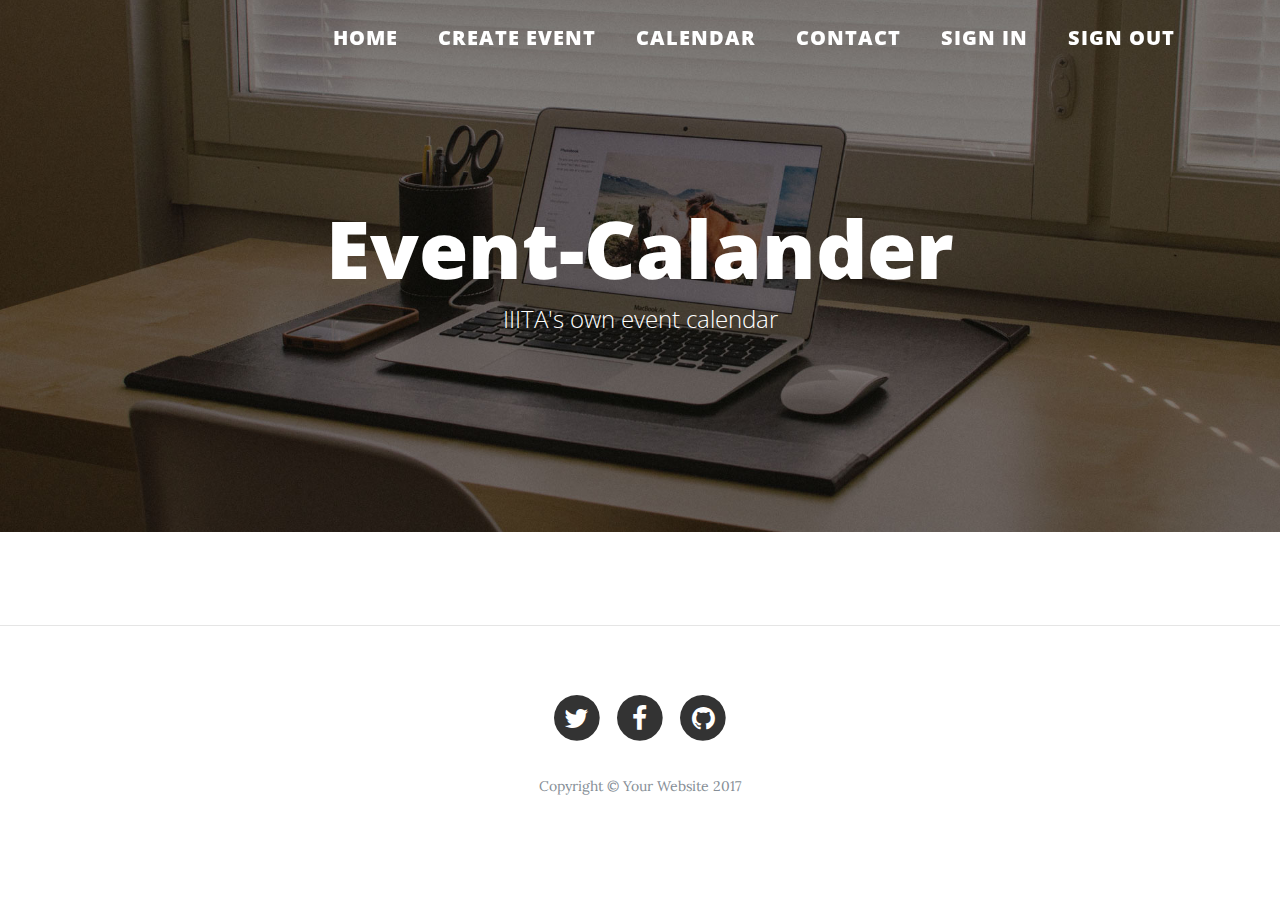
<file: index.html>
<!DOCTYPE html>
<html>
  <head>
    <title>Event-Calendar</title>
    <meta charset='utf-8' />
    <link rel="shortcut icon" href="icon.ico" />
    <link href="vendor/bootstrap/css/bootstrap.min.css" rel="stylesheet">

    <!-- Custom fonts for this template -->
    <link href="vendor/font-awesome/css/font-awesome.min.css" rel="stylesheet" type="text/css">
    <link href='https://fonts.googleapis.com/css?family=Lora:400,700,400italic,700italic' rel='stylesheet' type='text/css'>
    <link href='https://fonts.googleapis.com/css?family=Open+Sans:300italic,400italic,600italic,700italic,800italic,400,300,600,700,800' rel='stylesheet' type='text/css'>

    <!-- Custom styles for this template -->
    <link href="css/clean-blog.min.css" rel="stylesheet">
  </head>
  <body>
    <!-- Navigation -->
    <nav class="navbar navbar-expand-lg navbar-light fixed-top" id="mainNav">
      <div class="container">
        
        <button class="navbar-toggler navbar-toggler-right" type="button" data-toggle="collapse" data-target="#navbarResponsive" aria-controls="navbarResponsive" aria-expanded="false" aria-label="Toggle navigation">
          Menu
          <i class="fa fa-bars"></i>
        </button>
        <div class="collapse navbar-collapse" id="navbarResponsive">
          <ul class="navbar-nav ml-auto">
            <li class="nav-item">
              <a class="nav-link" href="index.html" style="font-size: 20px;">Home</a>
            </li>
            <li class="nav-item">
              <a class="nav-link" href="about.html" style="font-size: 20px;">Create Event</a>
            </li>
            <li class="nav-item">
              <a class="nav-link" href="post.html" style="font-size: 20px;">Calendar</a>
            </li>
            <li class="nav-item">
              <a class="nav-link" href="contact.html" style="font-size: 20px;">Contact</a>
            </li>
            <li class="nav-item">
              <a class="nav-link" href="#" id="authorize-button" style="font-size: 20px;">Sign In</a>
            </li>
            <li class="nav-item">
              <a class="nav-link" href="#" id="signout-button" style="font-size: 20px;">Sign Out</a>
            </li>
          </ul>
        </div>
      </div>
    </nav>



    <!-- Page Header -->
    <header class="masthead" style="background-image: url('img/home-bg.jpg')">
      <div class="container">
        <div class="row">
          <div class="col-lg-8 col-md-10 mx-auto">
            <div class="site-heading">
              <h1 style="z-index: 10">Event-Calander</h1>
              <span class="subheading">IIITA's own event calendar</span>
            </div>
          </div>
        </div>
      </div>
    </header>

   

    <!-- Main Content -->
    <div class="container">
      <h2 id="heading"></h2>
      <pre id="content" style="z-index: 10;">
      </pre>
    </div>

    <hr>
    <!-- Footer -->
    <footer>
      <div class="container">
        <div class="row">
          <div class="col-lg-8 col-md-10 mx-auto">
            <ul class="list-inline text-center">
              <li class="list-inline-item">
                <a href="#">
                  <span class="fa-stack fa-lg">
                    <i class="fa fa-circle fa-stack-2x"></i>
                    <i class="fa fa-twitter fa-stack-1x fa-inverse"></i>
                  </span>
                </a>
              </li>
              <li class="list-inline-item">
                <a href="#">
                  <span class="fa-stack fa-lg">
                    <i class="fa fa-circle fa-stack-2x"></i>
                    <i class="fa fa-facebook fa-stack-1x fa-inverse"></i>
                  </span>
                </a>
              </li>
              <li class="list-inline-item">
                <a href="#">
                  <span class="fa-stack fa-lg">
                    <i class="fa fa-circle fa-stack-2x"></i>
                    <i class="fa fa-github fa-stack-1x fa-inverse"></i>
                  </span>
                </a>
              </li>
            </ul>
            <p class="copyright text-muted">Copyright &copy; Your Website 2017</p>
          </div>
        </div>
      </div>
    </footer>
    <script type="text/javascript" src="script.js"></script>
    <script type="text/javascript">
      var CLIENT_ID = '670841775630-9tkl6gurlc1p6tqfl2gkbb2saetruig9.apps.googleusercontent.com';

      // Array of API discovery doc URLs for APIs used by the quickstart
      var DISCOVERY_DOCS = ["https://www.googleapis.com/discovery/v1/apis/calendar/v3/rest"];

      // Authorization scopes required by the API; multiple scopes can be
      // included, separated by spaces.
      var SCOPES = "https://www.googleapis.com/auth/calendar";

      var authorizeButton = document.getElementById('authorize-button');
      var signoutButton = document.getElementById('signout-button');

      /**
       *  On load, called to load the auth2 library and API client library.
       */
      function handleClientLoad() {
        gapi.load('client:auth2', initClient);
      }

      /**
       *  Initializes the API client library and sets up sign-in state
       *  listeners.
       */
      function initClient() {
        gapi.client.init({
          discoveryDocs: DISCOVERY_DOCS,
          clientId: CLIENT_ID,
          scope: SCOPES
        }).then(function () {
          // Listen for sign-in state changes.
          gapi.auth2.getAuthInstance().isSignedIn.listen(updateSigninStatus);

          // Handle the initial sign-in state.
          updateSigninStatus(gapi.auth2.getAuthInstance().isSignedIn.get());
          authorizeButton.onclick = handleAuthClick;
          signoutButton.onclick = handleSignoutClick;
          listUpcomingEvents();
        });
      }

      /**
       *  Called when the signed in status changes, to update the UI
       *  appropriately. After a sign-in, the API is called.
       */
      function updateSigninStatus(isSignedIn) {
        if (isSignedIn) {
          authorizeButton.style.display = 'none';
          signoutButton.style.display = 'block';
        } else {
          authorizeButton.style.display = 'block';
          signoutButton.style.display = 'none';
        }
      }

      function handleAuthClick(event) {
        gapi.auth2.getAuthInstance().signIn();
      }

      function handleSignoutClick(event) {
        gapi.auth2.getAuthInstance().signOut();
      }

      function appendPre(message) {
        var pre = document.getElementById('content');
        var textContent = document.createTextNode(message + '\n\n');
        pre.appendChild(textContent);
      }
      function listUpcomingEvents() {
        gapi.client.calendar.events.list({
          'calendarId': 'iiita.ac.in_64drkdvmmo424joieae2faae7g@group.calendar.google.com',
          'timeMin': (new Date()).toISOString(),
          'showDeleted': false,
          'singleEvents': true,
          'maxResults': 10,
          'orderBy': 'startTime'
        }).then(function(response) {
          var events = response.result.items;
          document.getElementById("heading").innerHTML = "Upcoming events: <br>";
          if (events.length > 0) {
            for (i = 0; i < events.length; i++) {
              var event = events[i];
              var when = event.start.dateTime;
              if (!when) {
                when = event.start.date;
              }
              appendPre(event.summary + ' (' + when + ')');        
            }
          } else {
            appendPre('No upcoming events found.');
          }
        });
      }
    </script>

    <script async defer src="https://apis.google.com/js/api.js"
      onload="this.onload=function(){};handleClientLoad()"
      onreadystatechange="if (this.readyState === 'complete') this.onload()">
    </script>
  </body>
</html>
</file>
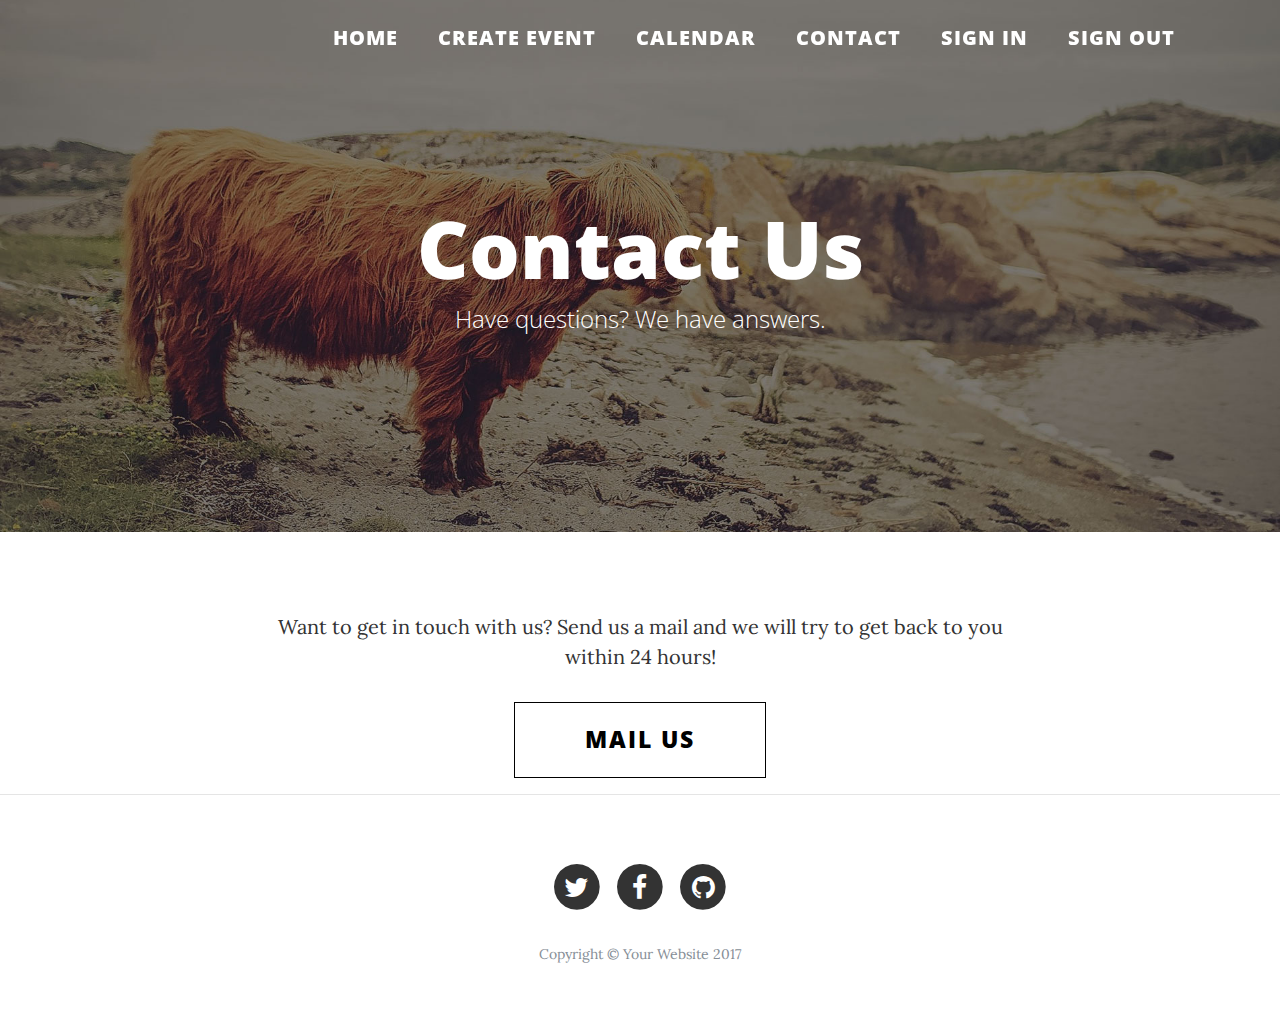
<file: contact.html>
<!DOCTYPE html>
<html>
  <head>
    <title>Google Calendar API Quickstart</title>
    <meta charset='utf-8' />
    <link rel="shortcut icon" href="icon.ico" />
    <link href="vendor/bootstrap/css/bootstrap.min.css" rel="stylesheet">

    <!-- Custom fonts for this template -->
    <link href="vendor/font-awesome/css/font-awesome.min.css" rel="stylesheet" type="text/css">
    <link href='https://fonts.googleapis.com/css?family=Lora:400,700,400italic,700italic' rel='stylesheet' type='text/css'>
    <link href='https://fonts.googleapis.com/css?family=Open+Sans:300italic,400italic,600italic,700italic,800italic,400,300,600,700,800' rel='stylesheet' type='text/css'>

    <!-- Custom styles for this template -->
    <link href="css/clean-blog.min.css" rel="stylesheet">
    <link href="calender.css" rel="stylesheet" type="text/css">
  </head>
  <body>
        <!-- Navigation -->
    <nav class="navbar navbar-expand-lg navbar-light fixed-top" id="mainNav">
      <div class="container">
        
        <button class="navbar-toggler navbar-toggler-right" type="button" data-toggle="collapse" data-target="#navbarResponsive" aria-controls="navbarResponsive" aria-expanded="false" aria-label="Toggle navigation">
          Menu
          <i class="fa fa-bars"></i>
        </button>
        <div class="collapse navbar-collapse" id="navbarResponsive">
          <ul class="navbar-nav ml-auto">
            <li class="nav-item">
              <a class="nav-link" href="index.html" style="font-size: 20px;">Home</a>
            </li>
            <li class="nav-item">
              <a class="nav-link" href="about.html" style="font-size: 20px;">Create Event</a>
            </li>
            <li class="nav-item">
              <a class="nav-link" href="post.html" style="font-size: 20px;">Calendar</a>
            </li>
            <li class="nav-item">
              <a class="nav-link" href="contact.html" style="font-size: 20px;">Contact</a>
            </li>
            <li class="nav-item">
              <a class="nav-link" href="#" id="authorize-button" style="font-size: 20px;">Sign In</a>
            </li>
            <li class="nav-item">
              <a class="nav-link" href="#" id="signout-button" style="font-size: 20px;">Sign Out</a>
            </li>
          </ul>
        </div>
      </div>
    </nav>

    <!-- Page Header -->
    <header class="masthead" style="background-image: url('img/contact-bg.jpg')">
      <div class="container">
        <div class="row">
          <div class="col-lg-8 col-md-10 mx-auto">
            <div class="page-heading">
              <h1>Contact Us</h1>
              <span class="subheading">Have questions? We have answers.</span>
            </div>
          </div>
        </div>
      </div>
    </header>



    <!-- Main Content -->
    <div class="container">
      <div class="row">
        <div class="col-lg-8 col-md-10 mx-auto">
          <p style="text-align: center">Want to get in touch with us? Send us a mail and we will try to get back to you within 24 hours!</p>
          <!-- Contact Form - Enter your email address on line 19 of the mail/contact_me.php file to make this form work. -->
          <!-- WARNING: Some web hosts do not allow emails to be sent through forms to common mail hosts like Gmail or Yahoo. It's recommended that you use a private domain email address! -->
          <!-- NOTE: To use the contact form, your site must be on a live web host with PHP! The form will not work locally! -->
          <!--<form name="sentMessage" id="contactForm" novalidate>
            <div class="control-group">
              <div class="form-group floating-label-form-group controls">
                <label>Name</label>
                <input type="text" class="form-control" placeholder="Name" id="name" required data-validation-required-message="Please enter your name.">
                <p class="help-block text-danger"></p>
              </div>
            </div>
            <div class="control-group">
              <div class="form-group floating-label-form-group controls">
                <label>Email Address</label>
                <input type="email" class="form-control" placeholder="Email Address" id="email" required data-validation-required-message="Please enter your email address.">
                <p class="help-block text-danger"></p>
              </div>
            </div>
            <div class="control-group">
              <div class="form-group col-xs-12 floating-label-form-group controls">
                <label>Phone Number</label>
                <input type="tel" class="form-control" placeholder="Phone Number" id="phone" required data-validation-required-message="Please enter your phone number.">
                <p class="help-block text-danger"></p>
              </div>
            </div>
            <div class="control-group">
              <div class="form-group floating-label-form-group controls">
                <label>Message</label>
                <textarea rows="5" class="form-control" placeholder="Message" id="message" required data-validation-required-message="Please enter a message."></textarea>
                <p class="help-block text-danger"></p>
              </div>
            </div>
            <br>
            <div id="success"></div>
            <div class="form-group">
              <button type="submit" class="btn btn-secondary" id="sendMessageButton">Send</button>
            </div>
          </form>
      -->

      <link href="buttoncontactus.css" rel="stylesheet" type="text/css">
        <div class='btn-cont'>
        <a class='btn' href='mailto:iit2016083@iiita.ac.in'>
          MAIL US
          <span class='line-1'></span>
          <span class='line-2'></span>
          <span class='line-3'></span>
          <span class='line-4'></span>
        </a>
    </div>
        </div>
      </div>
    </div>

    <hr>

    <!-- Footer -->
    <footer>
      <div class="container">
        <div class="row">
          <div class="col-lg-8 col-md-10 mx-auto">
            <ul class="list-inline text-center">
              <li class="list-inline-item">
                <a href="#">
                  <span class="fa-stack fa-lg">
                    <i class="fa fa-circle fa-stack-2x"></i>
                    <i class="fa fa-twitter fa-stack-1x fa-inverse"></i>
                  </span>
                </a>
              </li>
              <li class="list-inline-item">
                <a href="#">
                  <span class="fa-stack fa-lg">
                    <i class="fa fa-circle fa-stack-2x"></i>
                    <i class="fa fa-facebook fa-stack-1x fa-inverse"></i>
                  </span>
                </a>
              </li>
              <li class="list-inline-item">
                <a href="#">
                  <span class="fa-stack fa-lg">
                    <i class="fa fa-circle fa-stack-2x"></i>
                    <i class="fa fa-github fa-stack-1x fa-inverse"></i>
                  </span>
                </a>
              </li>
            </ul>
            <p class="copyright text-muted">Copyright &copy; Your Website 2017</p>
          </div>
        </div>
      </div>
    </footer>
    <script src="vendor/jquery/jquery.min.js"></script>
    <script src="vendor/bootstrap/js/bootstrap.bundle.min.js"></script>

    <!-- Contact Form JavaScript -->
    <script src="js/jqBootstrapValidation.js"></script>
    <script src="js/contact_me.js"></script>
    <script type="text/javascript" src="script.js"></script>
    <script type="text/javascript">
      var CLIENT_ID = '670841775630-9tkl6gurlc1p6tqfl2gkbb2saetruig9.apps.googleusercontent.com';

      // Array of API discovery doc URLs for APIs used by the quickstart
      var DISCOVERY_DOCS = ["https://www.googleapis.com/discovery/v1/apis/calendar/v3/rest"];

      // Authorization scopes required by the API; multiple scopes can be
      // included, separated by spaces.
      var SCOPES = "https://www.googleapis.com/auth/calendar";

      var authorizeButton = document.getElementById('authorize-button');
      var signoutButton = document.getElementById('signout-button');

      /**
       *  On load, called to load the auth2 library and API client library.
       */
      function handleClientLoad() {
        gapi.load('client:auth2', initClient);
      }

      /**
       *  Initializes the API client library and sets up sign-in state
       *  listeners.
       */
      function initClient() {
        gapi.client.init({
          discoveryDocs: DISCOVERY_DOCS,
          clientId: CLIENT_ID,
          scope: SCOPES
        }).then(function () {
          // Listen for sign-in state changes.
          gapi.auth2.getAuthInstance().isSignedIn.listen(updateSigninStatus);

          // Handle the initial sign-in state.
          updateSigninStatus(gapi.auth2.getAuthInstance().isSignedIn.get());
          authorizeButton.onclick = handleAuthClick;
          signoutButton.onclick = handleSignoutClick;
        });
      }

      /**
       *  Called when the signed in status changes, to update the UI
       *  appropriately. After a sign-in, the API is called.
       */
      function updateSigninStatus(isSignedIn) {
        if (isSignedIn) {
          authorizeButton.style.display = 'none';
          signoutButton.style.display = 'block';
        } else {
          authorizeButton.style.display = 'block';
          signoutButton.style.display = 'none';
        }
      }

      function handleAuthClick(event) {
        gapi.auth2.getAuthInstance().signIn();
      }

      function handleSignoutClick(event) {
        gapi.auth2.getAuthInstance().signOut();
      }

      function appendPre(message) {
        window.alert(message);
      }
    </script>

    <script async defer src="https://apis.google.com/js/api.js"
      onload="this.onload=function(){};handleClientLoad()"
      onreadystatechange="if (this.readyState === 'complete') this.onload()">
    </script>
  </body>
</html>
</file>
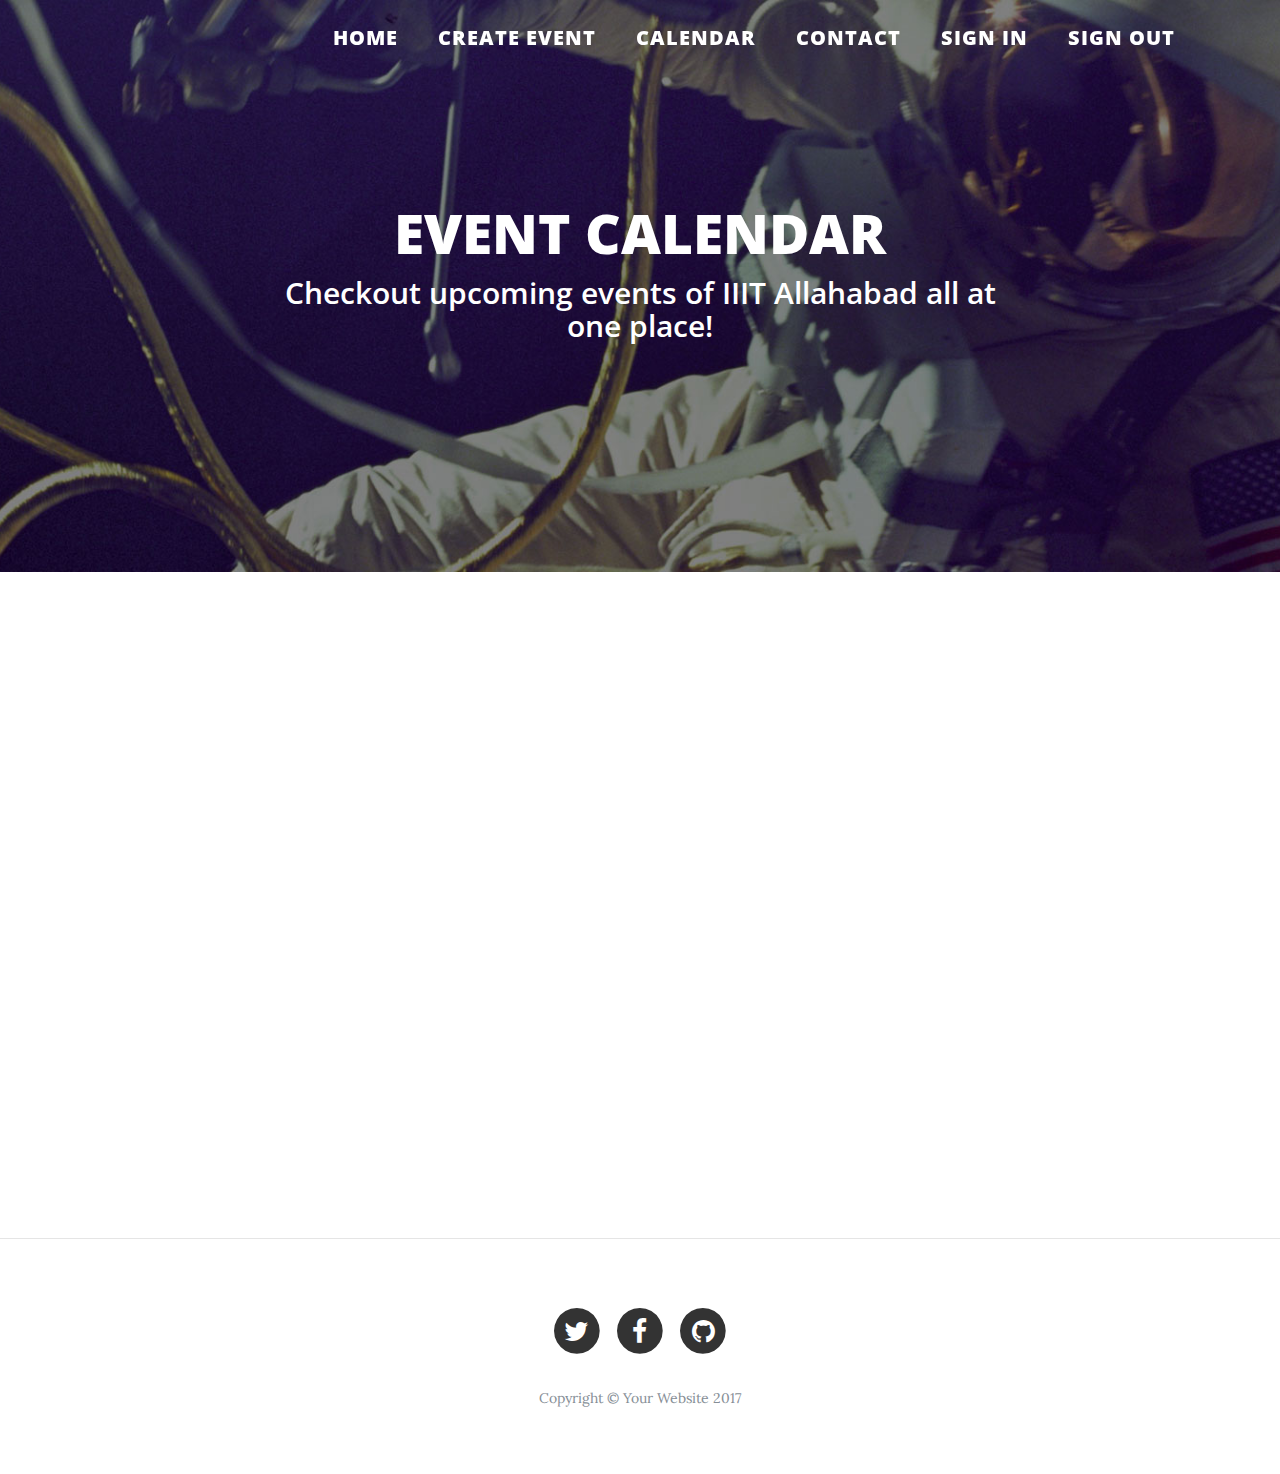
<file: post.html>
<!DOCTYPE html>
<html>
  <head>
    <title>Google Calendar API Quickstart</title>
    <meta charset='utf-8' />
    <link rel="shortcut icon" href="icon.ico" />
    <link href="vendor/bootstrap/css/bootstrap.min.css" rel="stylesheet">

    <!-- Custom fonts for this template -->
    <link href="vendor/font-awesome/css/font-awesome.min.css" rel="stylesheet" type="text/css">
    <link href='https://fonts.googleapis.com/css?family=Lora:400,700,400italic,700italic' rel='stylesheet' type='text/css'>
    <link href='https://fonts.googleapis.com/css?family=Open+Sans:300italic,400italic,600italic,700italic,800italic,400,300,600,700,800' rel='stylesheet' type='text/css'>

    <!-- Custom styles for this template -->
    <link href="css/clean-blog.min.css" rel="stylesheet">
    <link href="calender.css" rel="stylesheet" type="text/css">
  </head>
  <body>
        <!-- Navigation -->
    <nav class="navbar navbar-expand-lg navbar-light fixed-top" id="mainNav">
      <div class="container">
        <button class="navbar-toggler navbar-toggler-right" type="button" data-toggle="collapse" data-target="#navbarResponsive" aria-controls="navbarResponsive" aria-expanded="false" aria-label="Toggle navigation">
          Menu
          <i class="fa fa-bars"></i>
        </button>
        <div class="collapse navbar-collapse" id="navbarResponsive">
          <ul class="navbar-nav ml-auto">
            <li class="nav-item">
              <a class="nav-link" href="index.html" style="font-size: 20px;">Home</a>
            </li>
            <li class="nav-item">
              <a class="nav-link" href="about.html" style="font-size: 20px;">Create Event</a>
            </li>
            <li class="nav-item">
              <a class="nav-link" href="post.html" style="font-size: 20px;">Calendar</a>
            </li>
            <li class="nav-item">
              <a class="nav-link" href="contact.html" style="font-size: 20px;">Contact</a>
            </li>
            <li class="nav-item">
              <a class="nav-link" href="#" id="authorize-button" style="font-size: 20px;">Sign In</a>
            </li>
            <li class="nav-item">
              <a class="nav-link" href="#" id="signout-button" style="font-size: 20px;">Sign Out</a>
            </li>
          </ul>
        </div>
      </div>
    </nav>

    <!-- Page Header -->
    <header class="masthead" style="background-image: url('img/post-bg.jpg')">
      <div class="container">
        <div class="row">
          <div class="col-lg-8 col-md-10 mx-auto">
            <div class="post-heading">
              <h1 style="text-align: center">EVENT CALENDAR</h1>
              <h2 class="subheading" style="text-align: center">Checkout upcoming events of IIIT Allahabad all at one place!</h2>
            </div>
          </div>
        </div>
      </div>
    </header>

    <!-- Post Content -->
    <article class="frameart" id="frameart">
<iframe src="https://calendar.google.com/calendar/embed?src=iiita.ac.in_64drkdvmmo424joieae2faae7g%40group.calendar.google.com&ctz=Asia/Calcutta" style="border: 0" width="500" height="600px" frameborder="0" scrolling="no"></iframe>    </article>

    <hr>

    <!-- Footer -->
    <footer>
      <div class="container">
        <div class="row">
          <div class="col-lg-8 col-md-10 mx-auto">
            <ul class="list-inline text-center">
              <li class="list-inline-item">
                <a href="#">
                  <span class="fa-stack fa-lg">
                    <i class="fa fa-circle fa-stack-2x"></i>
                    <i class="fa fa-twitter fa-stack-1x fa-inverse"></i>
                  </span>
                </a>
              </li>
              <li class="list-inline-item">
                <a href="#">
                  <span class="fa-stack fa-lg">
                    <i class="fa fa-circle fa-stack-2x"></i>
                    <i class="fa fa-facebook fa-stack-1x fa-inverse"></i>
                  </span>
                </a>
              </li>
              <li class="list-inline-item">
                <a href="#">
                  <span class="fa-stack fa-lg">
                    <i class="fa fa-circle fa-stack-2x"></i>
                    <i class="fa fa-github fa-stack-1x fa-inverse"></i>
                  </span>
                </a>
              </li>
            </ul>
            <p class="copyright text-muted">Copyright &copy; Your Website 2017</p>
          </div>
        </div>
      </div>
    </footer>

    <script type="text/javascript" src="script.js"></script>
    <script type="text/javascript">
      var CLIENT_ID = '670841775630-9tkl6gurlc1p6tqfl2gkbb2saetruig9.apps.googleusercontent.com';

      // Array of API discovery doc URLs for APIs used by the quickstart
      var DISCOVERY_DOCS = ["https://www.googleapis.com/discovery/v1/apis/calendar/v3/rest"];

      // Authorization scopes required by the API; multiple scopes can be
      // included, separated by spaces.
      var SCOPES = "https://www.googleapis.com/auth/calendar";

      var authorizeButton = document.getElementById('authorize-button');
      var signoutButton = document.getElementById('signout-button');
      var upcomingButton = document.getElementById('upcoming-Button');

      /**
       *  On load, called to load the auth2 library and API client library.
       */
      function handleClientLoad() {
        gapi.load('client:auth2', initClient);
      }

      /**
       *  Initializes the API client library and sets up sign-in state
       *  listeners.
       */
      function initClient() {
        gapi.client.init({
          discoveryDocs: DISCOVERY_DOCS,
          clientId: CLIENT_ID,
          scope: SCOPES
        }).then(function () {
          // Listen for sign-in state changes.
          gapi.auth2.getAuthInstance().isSignedIn.listen(updateSigninStatus);

          // Handle the initial sign-in state.
          updateSigninStatus(gapi.auth2.getAuthInstance().isSignedIn.get());
          authorizeButton.onclick = handleAuthClick;
          signoutButton.onclick = handleSignoutClick;
          upcomingButton.onclick = listUpcomingEvents();
        });
      }

      /**
       *  Called when the signed in status changes, to update the UI
       *  appropriately. After a sign-in, the API is called.
       */
      function updateSigninStatus(isSignedIn) {
        if (isSignedIn) {
          authorizeButton.style.display = 'none';
          signoutButton.style.display = 'block';
        } else {
          authorizeButton.style.display = 'block';
          signoutButton.style.display = 'none';
        }
      }

      function handleAuthClick(event) {
        gapi.auth2.getAuthInstance().signIn();
      }

      function handleSignoutClick(event) {
        gapi.auth2.getAuthInstance().signOut();
      }

      function appendPre(message) {
        var pre = document.getElementById('content');
        var textContent = document.createTextNode(message + '\n');
        pre.appendChild(textContent);
      }
    </script>

    <script async defer src="https://apis.google.com/js/api.js"
      onload="this.onload=function(){};handleClientLoad()"
      onreadystatechange="if (this.readyState === 'complete') this.onload()">
    </script>
  </body>
</html>
</file>
<file: calender.css>
.frameart {
  position: relative;
  width: 100%;
  padding-bottom: 600px;
}

.frameart iframe{
  position: absolute;
  top: 0;
  left: 0;
  width: 100%;
}
</file>
<file: buttoncontactus.css>
.btn-cont {
  text-align: center;
  margin-top: 20px;
}
.btn-cont .btn {
  position: relative;
  padding: 20px 70px;
  border: 1px solid black;
  color: black;
  text-decoration: none;
  font-size: 1.125em;
  font-family: 'Open Sans', sans-serif;
  text-transform: uppercase;
  letter-spacing: 2px;
  -webkit-font-smoothing: antialiased;
}
.btn-cont .btn:hover {
  border: none;
}
.btn-cont .btn:hover .line-1 {
  -webkit-animation: move1 1500ms infinite ease;
          animation: move1 1500ms infinite ease;
}
.btn-cont .btn:hover .line-2 {
  -webkit-animation: move2 1500ms infinite ease;
          animation: move2 1500ms infinite ease;
}
.btn-cont .btn:hover .line-3 {
  -webkit-animation: move3 1500ms infinite ease;
          animation: move3 1500ms infinite ease;
}
.btn-cont .btn:hover .line-4 {
  -webkit-animation: move4 1500ms infinite ease;
          animation: move4 1500ms infinite ease;
}
.btn-cont .line-1 {
  content: "";
  display: block;
  position: absolute;
  width: 1px;
  background-color: black;
  left: 0;
  bottom: 0;
}
.btn-cont .line-2 {
  content: "";
  display: block;
  position: absolute;
  height: 1px;
  background-color: black;
  left: 0;
  top: 0;
}
.btn-cont .line-3 {
  content: "";
  display: block;
  position: absolute;
  width: 1px;
  background-color: black;
  right: 0;
  top: 0;
}
.btn-cont .line-4 {
  content: "";
  display: block;
  position: absolute;
  height: 1px;
  background-color: black;
  bottom: 0;
}

@-webkit-keyframes move1 {
  0% {
    height: 100%;
    bottom: 0;
  }
  54% {
    height: 0;
    bottom: 100%;
  }
  55% {
    height: 0;
    bottom: 0;
  }
  100% {
    height: 100%;
    bottom: 0;
  }
}

@keyframes move1 {
  0% {
    height: 100%;
    bottom: 0;
  }
  54% {
    height: 0;
    bottom: 100%;
  }
  55% {
    height: 0;
    bottom: 0;
  }
  100% {
    height: 100%;
    bottom: 0;
  }
}
@-webkit-keyframes move2 {
  0% {
    width: 0;
    left: 0;
  }
  50% {
    width: 100%;
    left: 0;
  }
  100% {
    width: 0;
    left: 100%;
  }
}
@keyframes move2 {
  0% {
    width: 0;
    left: 0;
  }
  50% {
    width: 100%;
    left: 0;
  }
  100% {
    width: 0;
    left: 100%;
  }
}
@-webkit-keyframes move3 {
  0% {
    height: 100%;
    top: 0;
  }
  54% {
    height: 0;
    top: 100%;
  }
  55% {
    height: 0;
    top: 0;
  }
  100% {
    height: 100%;
    top: 0;
  }
}
@keyframes move3 {
  0% {
    height: 100%;
    top: 0;
  }
  54% {
    height: 0;
    top: 100%;
  }
  55% {
    height: 0;
    top: 0;
  }
  100% {
    height: 100%;
    top: 0;
  }
}
@-webkit-keyframes move4 {
  0% {
    width: 0;
    right: 0;
  }
  55% {
    width: 100%;
    right: 0;
  }
  100% {
    width: 0;
    right: 100%;
  }
}
@keyframes move4 {
  0% {
    width: 0;
    right: 0;
  }
  55% {
    width: 100%;
    right: 0;
  }
  100% {
    width: 0;
    right: 100%;
  }
}
</file>
<file: css/clean-blog.min.css>
/*!
 * Start Bootstrap - Clean Blog v4.0.0-beta.2 (https://startbootstrap.com/template-overviews/clean-blog)
 * Copyright 2013-2017 Start Bootstrap
 * Licensed under MIT (https://github.com/BlackrockDigital/startbootstrap-clean-blog/blob/master/LICENSE)
 */body{font-size:20px;color:#333;font-family:Lora,'Times New Roman',serif}p{line-height:1.5;margin:30px 0}p a{text-decoration:underline}h1,h2,h3,h4,h5,h6{font-weight:800;font-family:'Open Sans','Helvetica Neue',Helvetica,Arial,sans-serif}a{color:#333;-webkit-transition:all .2s;-moz-transition:all .2s;transition:all .2s}a:focus,a:hover{color:#0085a1}a img:focus,a img:hover{cursor:zoom-in}blockquote{font-style:italic;color:#777}.section-heading{font-size:36px;font-weight:700;margin-top:60px}.caption{font-size:14px;font-style:italic;display:block;margin:0;padding:10px;text-align:center;border-bottom-right-radius:5px;border-bottom-left-radius:5px}::-moz-selection{color:#fff;background:#0085a1;text-shadow:none}::selection{color:#fff;background:#0085a1;text-shadow:none}img::selection{color:#fff;background:0 0}img::-moz-selection{color:#fff;background:0 0}body{-webkit-tap-highlight-color:#0085a1}#mainNav{position:absolute;border-bottom:1px solid #eee;background-color:#fff;font-family:'Open Sans','Helvetica Neue',Helvetica,Arial,sans-serif}#mainNav .navbar-brand{font-weight:800;color:#777}#mainNav .navbar-toggler{font-size:12px;font-weight:800;padding:13px;text-transform:uppercase;color:#777}#mainNav .navbar-nav>li.nav-item>a{font-size:12px;font-weight:800;letter-spacing:1px;text-transform:uppercase}@media only screen and (min-width:992px){#mainNav{border-bottom:1px solid transparent;background:0 0}#mainNav .navbar-brand{padding:15px 20px;color:#fff}#mainNav .navbar-brand:focus,#mainNav .navbar-brand:hover{color:rgba(255,255,255,.8)}#mainNav .navbar-nav>li.nav-item>a{padding:15px 20px;color:#fff}#mainNav .navbar-nav>li.nav-item>a:focus,#mainNav .navbar-nav>li.nav-item>a:hover{color:rgba(255,255,255,.8)}}@media only screen and (min-width:1170px){#mainNav{-webkit-transition:background-color .2s;-moz-transition:background-color .2s;transition:background-color .2s;-webkit-transform:translate3d(0,0,0);-moz-transform:translate3d(0,0,0);-ms-transform:translate3d(0,0,0);-o-transform:translate3d(0,0,0);transform:translate3d(0,0,0);-webkit-backface-visibility:hidden}#mainNav.is-fixed{position:fixed;top:-77px;-webkit-transition:-webkit-transform .2s;-moz-transition:-moz-transform .2s;transition:transform .2s;border-bottom:1px solid #fff;background-color:rgba(255,255,255,.9)}#mainNav.is-fixed .navbar-brand{color:#333}#mainNav.is-fixed .navbar-brand:focus,#mainNav.is-fixed .navbar-brand:hover{color:#0085a1}#mainNav.is-fixed .navbar-nav>li.nav-item>a{color:#333}#mainNav.is-fixed .navbar-nav>li.nav-item>a:focus,#mainNav.is-fixed .navbar-nav>li.nav-item>a:hover{color:#0085a1}#mainNav.is-visible{-webkit-transform:translate3d(0,100%,0);-moz-transform:translate3d(0,100%,0);-ms-transform:translate3d(0,100%,0);-o-transform:translate3d(0,100%,0);transform:translate3d(0,100%,0)}}header.masthead{margin-bottom:50px;background:no-repeat center center;background-color:#777;background-attachment:scroll;-webkit-background-size:cover;-moz-background-size:cover;-o-background-size:cover;background-size:cover}header.masthead .page-heading,header.masthead .post-heading,header.masthead .site-heading{padding:200px 0 150px;color:#fff}@media only screen and (min-width:768px){header.masthead .page-heading,header.masthead .post-heading,header.masthead .site-heading{padding:200px 0}}header.masthead .page-heading,header.masthead .site-heading{text-align:center}header.masthead .page-heading h1,header.masthead .site-heading h1{font-size:50px;margin-top:0}header.masthead .page-heading .subheading,header.masthead .site-heading .subheading{font-size:24px;font-weight:300;line-height:1.1;display:block;margin:10px 0 0;font-family:'Open Sans','Helvetica Neue',Helvetica,Arial,sans-serif}@media only screen and (min-width:768px){header.masthead .page-heading h1,header.masthead .site-heading h1{font-size:80px}}header.masthead .post-heading h1{font-size:35px}header.masthead .post-heading .meta,header.masthead .post-heading .subheading{line-height:1.1;display:block}header.masthead .post-heading .subheading{font-size:24px;font-weight:600;margin:10px 0 30px;font-family:'Open Sans','Helvetica Neue',Helvetica,Arial,sans-serif}header.masthead .post-heading .meta{font-size:20px;font-weight:300;font-style:italic;font-family:Lora,'Times New Roman',serif}header.masthead .post-heading .meta a{color:#fff}@media only screen and (min-width:768px){header.masthead .post-heading h1{font-size:55px}header.masthead .post-heading .subheading{font-size:30px}}.post-preview>a{color:#333}.post-preview>a:focus,.post-preview>a:hover{text-decoration:none;color:#0085a1}.post-preview>a>.post-title{font-size:30px;margin-top:30px;margin-bottom:10px}.post-preview>a>.post-subtitle{font-weight:300;margin:0 0 10px}.post-preview>.post-meta{font-size:18px;font-style:italic;margin-top:0;color:#777}.post-preview>.post-meta>a{text-decoration:none;color:#333}.post-preview>.post-meta>a:focus,.post-preview>.post-meta>a:hover{text-decoration:underline;color:#0085a1}@media only screen and (min-width:768px){.post-preview>a>.post-title{font-size:36px}}.floating-label-form-group{font-size:14px;position:relative;margin-bottom:0;padding-bottom:.5em;border-bottom:1px solid #eee}.floating-label-form-group input,.floating-label-form-group textarea{font-size:1.5em;position:relative;z-index:1;padding:0;resize:none;border:none;border-radius:0;background:0 0;box-shadow:none!important;font-family:Lora,'Times New Roman',serif}.floating-label-form-group input::-webkit-input-placeholder,.floating-label-form-group textarea::-webkit-input-placeholder{color:#777;font-family:Lora,'Times New Roman',serif}.floating-label-form-group label{font-size:.85em;line-height:1.764705882em;position:relative;z-index:0;top:2em;display:block;margin:0;-webkit-transition:top .3s ease,opacity .3s ease;-moz-transition:top .3s ease,opacity .3s ease;-ms-transition:top .3s ease,opacity .3s ease;transition:top .3s ease,opacity .3s ease;vertical-align:middle;vertical-align:baseline;opacity:0}.floating-label-form-group .help-block{margin:15px 0}.floating-label-form-group-with-value label{top:0;opacity:1}.floating-label-form-group-with-focus label{color:#0085a1}form .form-group:first-child .floating-label-form-group{border-top:1px solid #eee}footer{padding:50px 0 65px}footer .list-inline{margin:0;padding:0}footer .copyright{font-size:14px;margin-bottom:0;text-align:center}.btn{font-size:14px;font-weight:800;padding:15px 25px;letter-spacing:1px;text-transform:uppercase;border-radius:0;font-family:'Open Sans','Helvetica Neue',Helvetica,Arial,sans-serif}.btn-primary{color:#fff;border-color:#0085a1;background-color:#0085a1}.btn-primary.focus,.btn-primary:focus{color:#fff;border-color:#001c22;background-color:#005b6e}.btn-primary:hover{color:#fff;border-color:#005264;background-color:#005b6e}.btn-primary.active,.btn-primary:active,.open>.btn-primary.dropdown-toggle{color:#fff;border-color:#005264;background-color:#005b6e}.btn-primary.active.focus,.btn-primary.active:focus,.btn-primary.active:hover,.btn-primary:active.focus,.btn-primary:active:focus,.btn-primary:active:hover,.open>.btn-primary.dropdown-toggle.focus,.open>.btn-primary.dropdown-toggle:focus,.open>.btn-primary.dropdown-toggle:hover{color:#fff;border-color:#001c22;background-color:#003d4a}.btn-primary.active,.btn-primary:active,.open>.btn-primary.dropdown-toggle{background-image:none}.btn-primary.disabled.focus,.btn-primary.disabled:focus,.btn-primary.disabled:hover,.btn-primary[disabled].focus,.btn-primary[disabled]:focus,.btn-primary[disabled]:hover,fieldset[disabled] .btn-primary.focus,fieldset[disabled] .btn-primary:focus,fieldset[disabled] .btn-primary:hover{border-color:#0085a1;background-color:#0085a1}.btn-primary .badge{color:#0085a1;background-color:#fff}.btn-lg{font-size:16px;padding:25px 35px}.btn-default:focus,.btn-default:hover{color:#fff;border:1px solid #0085a1;background-color:#0085a1}
</file>
